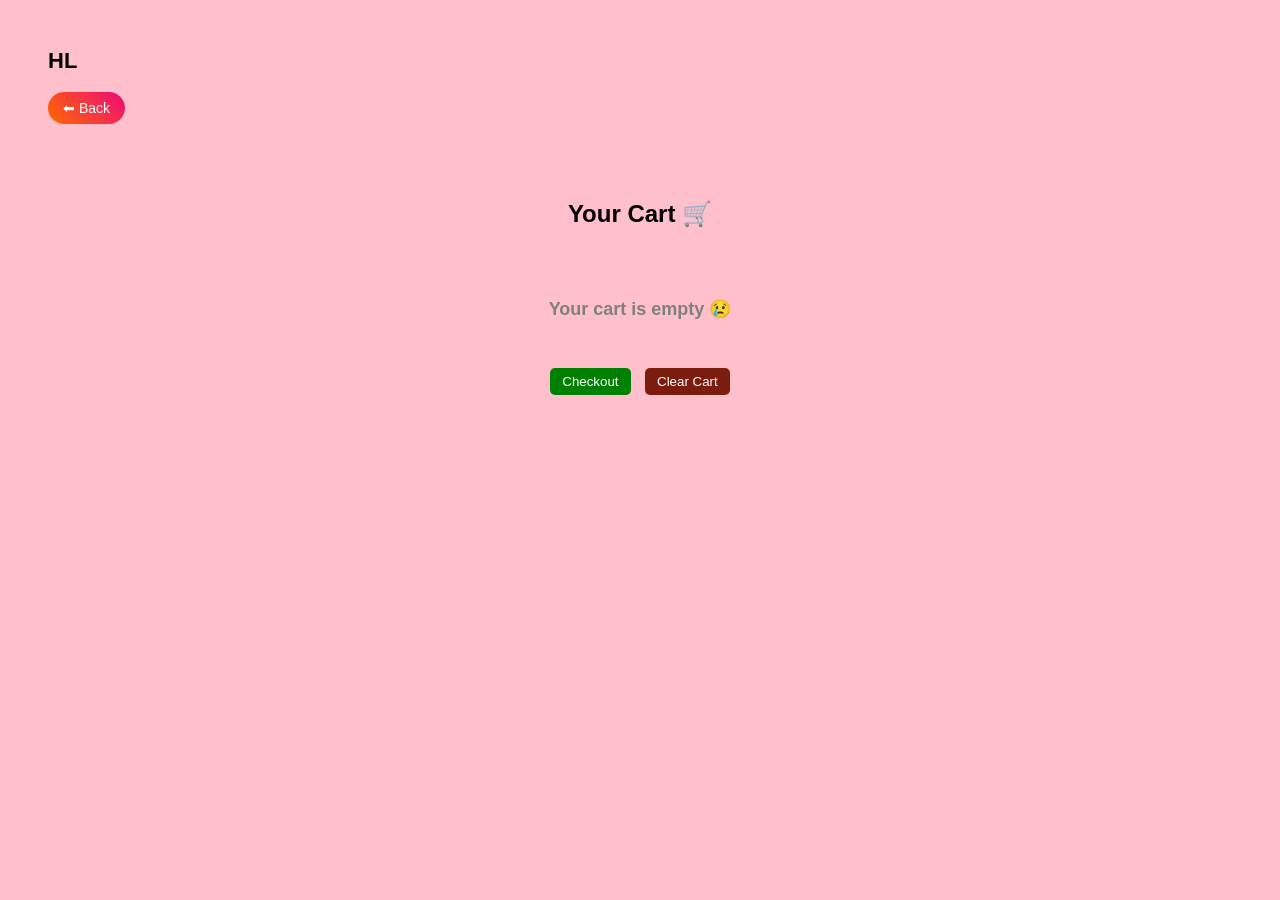
<file: cart.html>
<!DOCTYPE html>
<html>

<head>
    <title>Cart</title>
    <style>
        body {
            font-family: Arial;
            padding: 20px;
            background: pink;
            text-align: center;
        }

        header {
            display: flex;
            flex-direction: column;
            align-items: flex-start;
            padding: 20px;
            background: transparent;
            box-shadow: none;
            gap: 8px;

        }

        /* Logo */
        .logo {
            font-weight: bold;
            font-size: 22px;
            margin-bottom: 10px;
            text-decoration: none;
            color: black;
        }

        /* Back button */
        .back-btn {
            background: linear-gradient(45deg, #ff6a00, #ee0979);
            color: white;
            padding: 8px 15px;
            border-radius: 20px;
            text-decoration: none;
            font-size: 14px;
        }

        /* CART ITEMS */
        #cart-items {
            display: flex;
            flex-direction: column;
            align-items: center;
        }

        #cart-items h3 {
            color: gray;
            margin-top: 50px;
            font-size: 18px;
        }

        .item {
            display: flex;
            justify-content: space-between;
            align-items: center;
            background: white;
            padding: 10px;
            border-radius: 10px;
            margin: 10px 0;
            width: 80%;
            box-shadow: 0 2px 8px rgba(0, 0, 0, 0.1);
        }

        /* IMAGE */
        .item img {
            border-radius: 8px;
            width: 60px;
            height: 60px;
            object-fit: cover;
        }

        /* BUTTON */
        button {
            margin: 10px 5px;
            padding: 6px 12px;
            background: #7b1c0f;
            color: white;
            border: none;
            border-radius: 5px;
            cursor: pointer;
        }

        button:hover {
            opacity: 0.8;
            transform: scale(1.05);
            transition: 0.2s;
        }

        button:first-of-type {
            background: green;
        }

        /* TOTAL */
        .total {
            font-size: 22px;
            font-weight: bold;
            margin-top: 20px;
        }
    </style>

<body>



    <header>
        <a href="index.html" class="logo">HL</a>
        <a href="index.html" class="back-btn">⬅ Back</a>
    </header>
    <br><br>



    <h2>Your Cart 🛒</h2>

    <div id="cart-items"></div>

    <div class="total" id="total"></div>

    <button onclick="goToCheckout()">Checkout</button>
    <button onclick="clearCart()">Clear Cart</button>

    <script>
        function goToCheckout() {
            window.location.href = "checkout.html";
        }

        let cart = JSON.parse(localStorage.getItem("cart")) || [];

        function renderCart() {

            let container = document.getElementById("cart-items");
            container.innerHTML = "";

            let total = 0;

            if (cart.length === 0) {
                container.innerHTML = "<h3>Your cart is empty 😢</h3>";
                document.getElementById("total").innerText = "";
                return;
            }

            cart.forEach((item, index) => {

                let div = document.createElement("div");
                div.classList.add("item");

                div.innerHTML = `
               <img src="${item.image}" width="60"
                 onclick='goToProduct(
    ${JSON.stringify(item.name)}, 
    ${item.price}, 
    ${JSON.stringify(item.image)}, 
    ${JSON.stringify(item.description)}
)'
                 style="cursor:pointer;">

             <div onclick='goToProduct(
    ${JSON.stringify(item.name)}, 
    ${item.price}, 
    ${JSON.stringify(item.image)}, 
    ${JSON.stringify(item.description)}
)'
                style="cursor:pointer;">
                ${item.name} <br>
                ₹${item.price}
</div>

                <div>
                    <button onclick="changeQty(${index}, -1)">-</button>
                    ${item.qty}
                    <button onclick="changeQty(${index}, 1)">+</button>
                </div>

                <button onclick="removeItem(${index})">❌</button>
                `;

                container.appendChild(div);

                total += item.price * item.qty;
            });

            document.getElementById("total").innerText = "Total: ₹" + total;
        }

        function changeQty(index, change) {
            cart[index].qty += change;

            if (cart[index].qty <= 0) {
                cart.splice(index, 1);
            }

            localStorage.setItem("cart", JSON.stringify(cart));
            renderCart();
        }

        function removeItem(index) {
            cart.splice(index, 1);
            localStorage.setItem("cart", JSON.stringify(cart));
            renderCart();
        }

        function clearCart() {
            localStorage.removeItem("cart");
            cart = [];
            renderCart();
        }

        renderCart();
        
        function goToProduct(name, price, image, description) {
    localStorage.setItem("selectedProduct", JSON.stringify({
        name,
        price,
        image,
        description
    }));

    window.location.href = "product.html";
}
    </script>

</body>

</html>
</file>
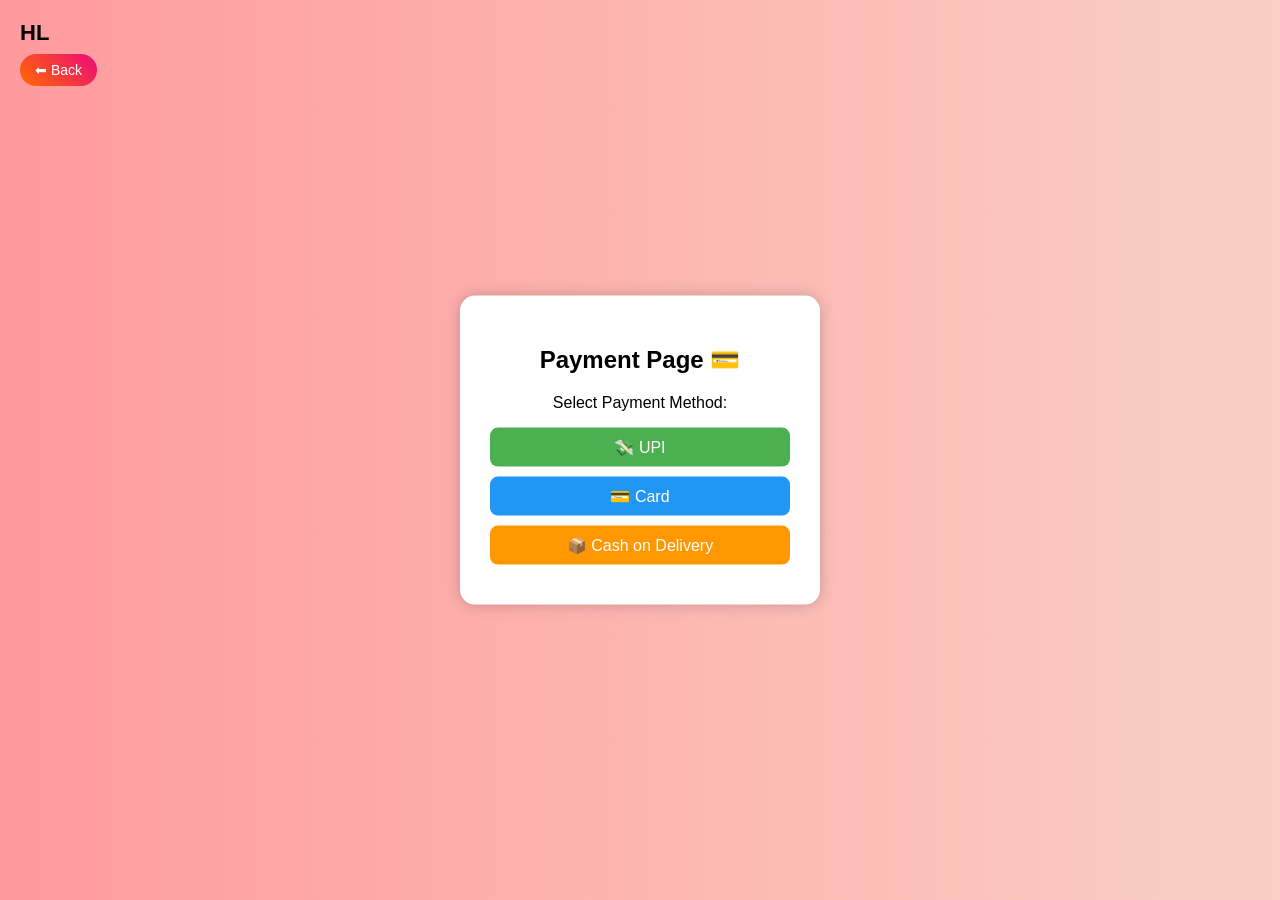
<file: checkout.html>
<!DOCTYPE html>
<html>

<head>
    <title>Checkout</title>

    <style>
        body {
    font-family: Arial;
    background: linear-gradient(to right, #ff9a9e, #fad0c4);
    margin: 0;
}

/* HEADER */
header {
    display: flex;
    flex-direction: column;
    align-items: flex-start;
    padding: 20px;
    gap: 8px;
}

/* LOGO */
.logo {
    color: black;
    text-decoration: none;
    font-weight: bold;
    font-size: 22px;
}

/* BACK BUTTON */
.back-btn {
    background: linear-gradient(45deg, #ff6a00, #ee0979);
    color: white;
    padding: 8px 15px;
    border-radius: 20px;
    text-decoration: none;
    font-size: 14px;
}

/* PAYMENT BOX CENTER */
.box {
    position: absolute;
    top: 50%;
    left: 50%;
    transform: translate(-50%, -50%);

    background: white;
    padding: 30px;
    border-radius: 15px;
    text-align: center;
    width: 300px;
    box-shadow: 0 0 15px rgba(0, 0, 0, 0.2);

    animation: pop 0.4s ease;
}

/* BUTTON */
.btn {
    display: block;
    width: 100%;
    margin: 10px 0;
    padding: 10px;
    border: none;
    border-radius: 8px;
    font-size: 16px;
    cursor: pointer;
}

.btn:hover {
    transform: scale(1.05);
    opacity: 0.9;
}

.btn:active {
    transform: scale(0.95);
}

/* COLORS */
.upi { background: #4CAF50; color: white; }
.card { background: #2196F3; color: white; }
.cod { background: #ff9800; color: white; }

/* ANIMATION */
@keyframes pop {
    0% { transform: translate(-50%, -50%) scale(0.8); opacity: 0; }
    100% { transform: translate(-50%, -50%) scale(1); opacity: 1; }
}
    </style>

</head>

<body>


    <header>
        <a href="index.html" class="logo">HL</a>
        <a href="cart.html" class="back-btn">⬅ Back</a>
    </header>
    <!-- Payment Box -->
    <div class="box">
        <h2>Payment Page 💳</h2>
        <p>Select Payment Method:</p>

        <button class="btn upi" onclick="pay('UPI')">💸 UPI</button>
        <button class="btn card" onclick="pay('Card')">💳 Card</button>
        <button class="btn cod" onclick="pay('COD')">📦 Cash on Delivery</button>
    </div>

    <script>
        function pay(method) {
            localStorage.setItem("paymentMethod", method);
            window.location.href = "success.html";
        }
    </script>

</body>

</html>
</file>
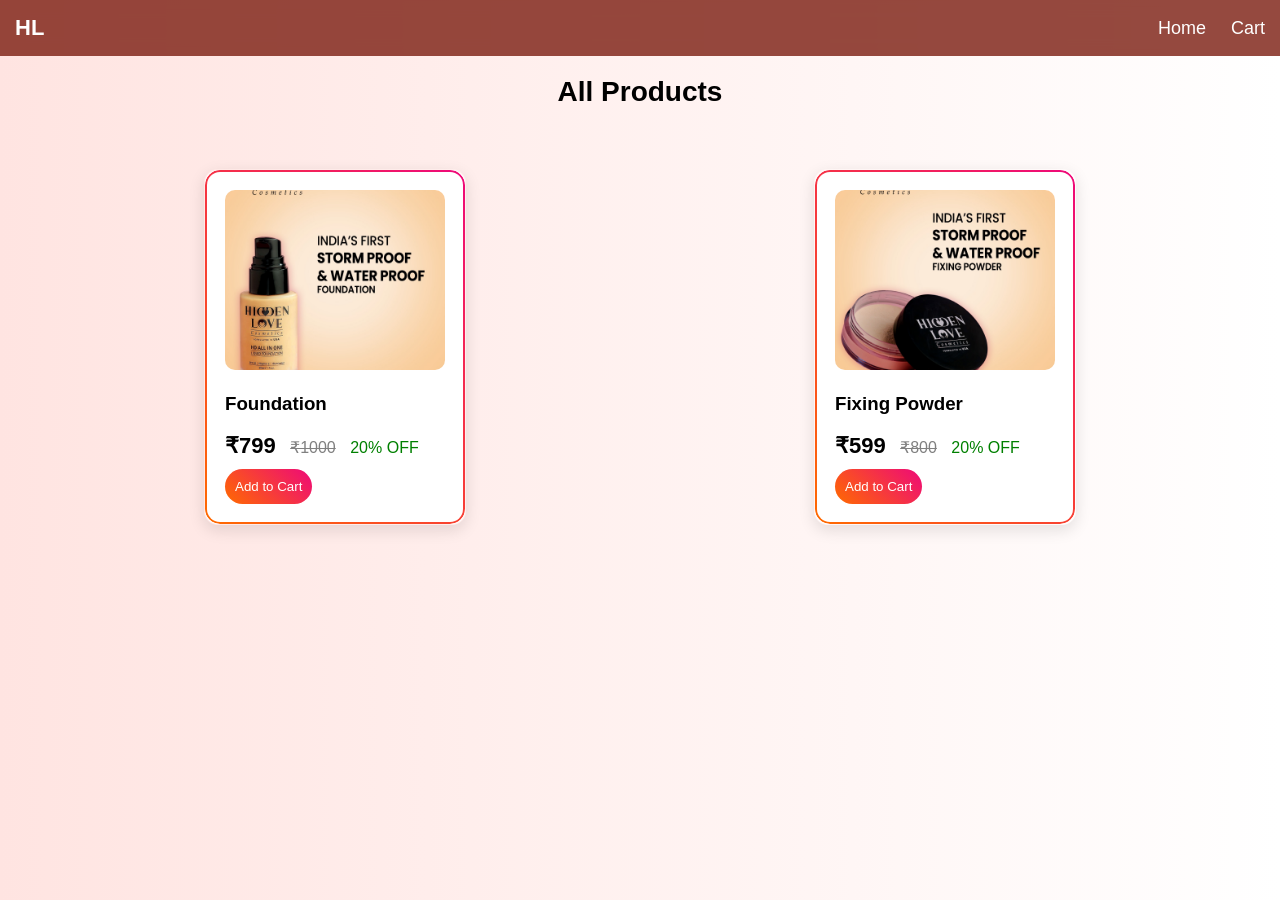
<file: menu.html>
<!DOCTYPE html>
<html>
<head>
    <title>Menu</title>
    <link rel="stylesheet" href="style.css">
    
</head>

<body>

<header>
    <a href="index.html" class="logo">HL</a>

    <nav>
        <a href="index.html">Home</a>
        <a href="cart.html">Cart</a>
    </nav>
</header>

<h2 class="title">All Products</h2>

<section class="products">

    <div class="card">
        <img src="foundation.jpg" alt="Foundation">
        <h3>Foundation</h3>

        <div class="price">
            <span class="new">₹799</span>
            <span class="old">₹1000</span>
            <span class="off">20% OFF</span>
        </div>

        <button onclick="addToCart('Foundation', 799, 'foundation.jpg')">
            Add to Cart
        </button>
    </div>

    <div class="card">
        <img src="fixing-Powder.jpg" alt="Fixing Powder">
        <h3>Fixing Powder</h3>

        <div class="price">
            <span class="new">₹599</span>
            <span class="old">₹800</span>
            <span class="off">20% OFF</span>
        </div>

        <button onclick="addToCart('Fixing Powder', 599, 'fixing-Powder.jpg')">
            Add to Cart
        </button>
    </div>

</section>

<script src="script.js"></script>

</body>
</html>
</file>
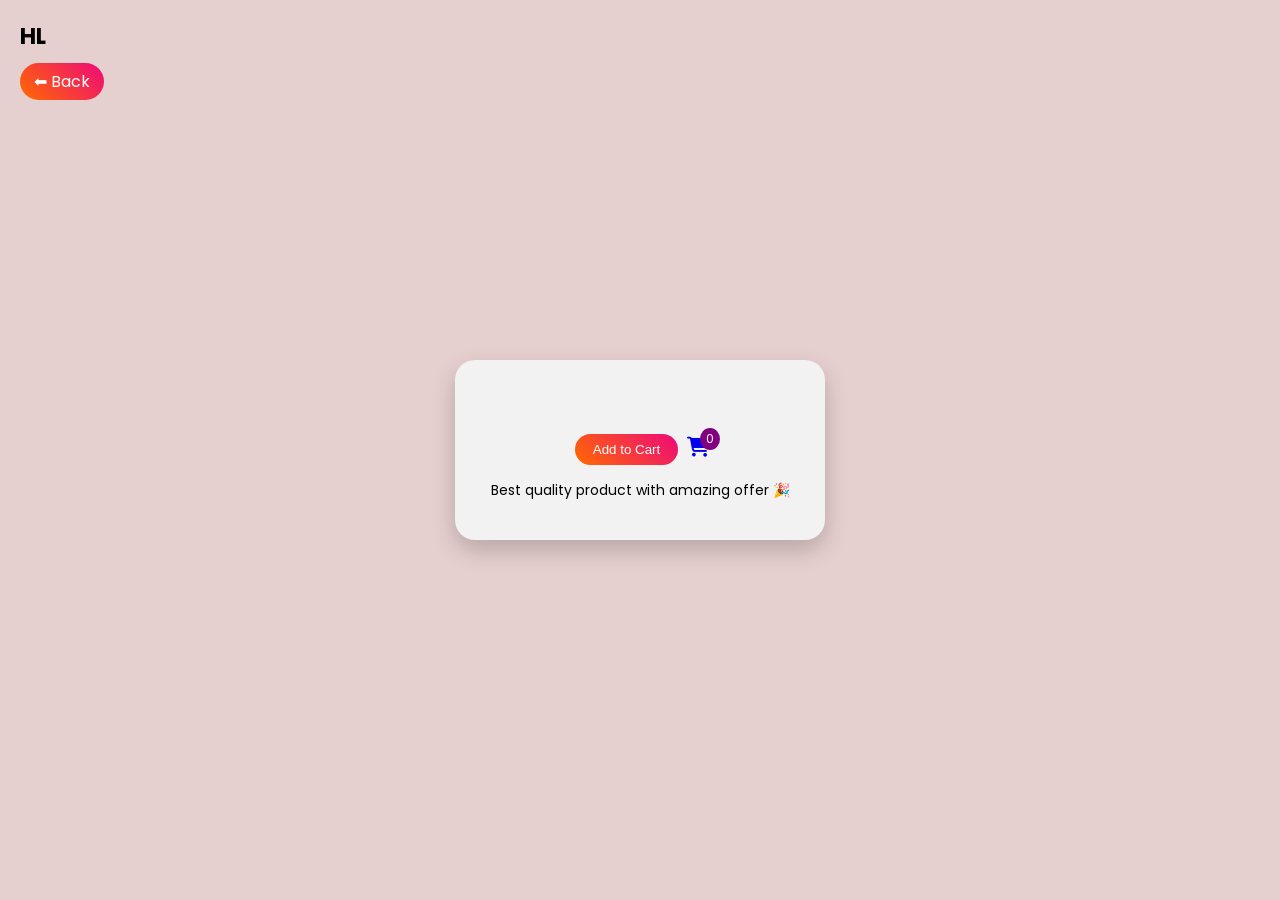
<file: product.html>
<!DOCTYPE html>
<html>

<head>
    <title>Product Details</title>
    <link href="https://fonts.googleapis.com/css2?family=Poppins&display=swap" rel="stylesheet">
    <link rel="stylesheet" href="https://cdnjs.cloudflare.com/ajax/libs/font-awesome/6.5.0/css/all.min.css">
    <style>
        body {
            margin: 0;
            font-family: 'Poppins', sans-serif;
            background: #e6cfcf;
        }

        /* TOP LEFT */
        .top-bar {
            position: absolute;
            top: 20px;
            left: 20px;
        }

        .logo {
            font-size: 22px;
            font-weight: bold;
        }

        .back-btn {
            display: inline-block;
            margin-top: 10px;
            background: linear-gradient(45deg, #ff6a00, #ee0979);
            color: white;
            padding: 6px 14px;
            border-radius: 20px;
            text-decoration: none;
        }

        /* CENTER BOX */
        .container {
            height: 100vh;
            display: flex;
            justify-content: center;
            align-items: center;
        }

        .product-box {
            background: #f2f2f2;
            padding: 25px;
            border-radius: 20px;
            width: 320px;
            text-align: center;
            box-shadow: 0 10px 25px rgba(0, 0, 0, 0.2);
        }

        .product-box img {
            width: 220px;
            border-radius: 15px;
        }

        #p-name {
            margin-top: 10px;
            font-size: 20px;
        }

        #p-price {
            color: #ee0979;
            font-size: 20px;
            margin: 10px 0;
        }

        /* BUTTONS */
        .btn {
            background: linear-gradient(45deg, #ff6a00, #ee0979);
            color: white;
            border: none;
            padding: 8px 18px;
            border-radius: 20px;
            cursor: pointer;
            margin: 5px;
        }

        /* CART */
        .cart {
            margin-top: 10px;
            display: inline-block;
            position: relative;
        }

        .cart i {
            font-size: 20px;
        }

        #cart-count {
            position: absolute;
            top: -8px;
            right: -10px;
            background: purple;
            color: white;
            font-size: 12px;
            padding: 2px 6px;
            border-radius: 50%;
        }

        p {
            margin-top: 10px;
            font-size: 14px;
        }
    </style>
</head>

<body> <!-- LEFT TOP -->
    <div class="top-bar">
        <div class="logo">HL</div>
        <a href="index.html" class="back-btn">⬅ Back</a>
    </div> <!-- CENTER -->
    <div class="container">
        <div class="product-box"> 
            <img id="p-img">
            <h2 id="p-name"></h2>
            <h3 id="p-price"></h3> 
            <p id="p-desc"></p>
            <button class="btn" onclick="addToCart()">Add to Cart</button>
            <a href="cart.html"
                class="cart"> <i class="fa-solid fa-cart-shopping"></i> <span id="cart-count">0</span> </a>
            <p>Best quality product with amazing offer 🎉</p>
        </div>
    </div>
    <script> 
        let product = JSON.parse(localStorage.getItem("selectedProduct"));

if (product) {
    document.getElementById("p-name").innerText = product.name;
    document.getElementById("p-price").innerText = "₹" + product.price;
    document.getElementById("p-img").src = product.image;

    // ✅ SAFE CHECK
    if (product.description) {
        let descArr = product.description.split("|");
        let html = "";

        descArr.forEach(item => {
            html += "✔ " + item + "<br>";
        });

        document.getElementById("p-desc").innerHTML = html;
    } else {
        document.getElementById("p-desc").innerText = "No description available";
    }
}
function addToCart() {
    let cart = JSON.parse(localStorage.getItem("cart")) || [];

    let existing = cart.find(item =>
        item.name.toLowerCase() === product.name.toLowerCase()
    );

    if (existing) {
        existing.qty += 1;
    } else {
        cart.push({
             name: product.name,
             price: product.price,
             image: product.image,
             description: product.description, 
             qty: 1
});
    }

    localStorage.setItem("cart", JSON.stringify(cart));
    updateCartCount();
}

function updateCartCount() {
    let cart = JSON.parse(localStorage.getItem("cart")) || [];

    let current = cart.find(item =>
        item.name.toLowerCase() === product.name.toLowerCase()
    );

    let count = current ? current.qty : 0;

    document.getElementById("cart-count").innerText = count;
}

// initial load
updateCartCount();
    </script>
</body>

</html>
</file>
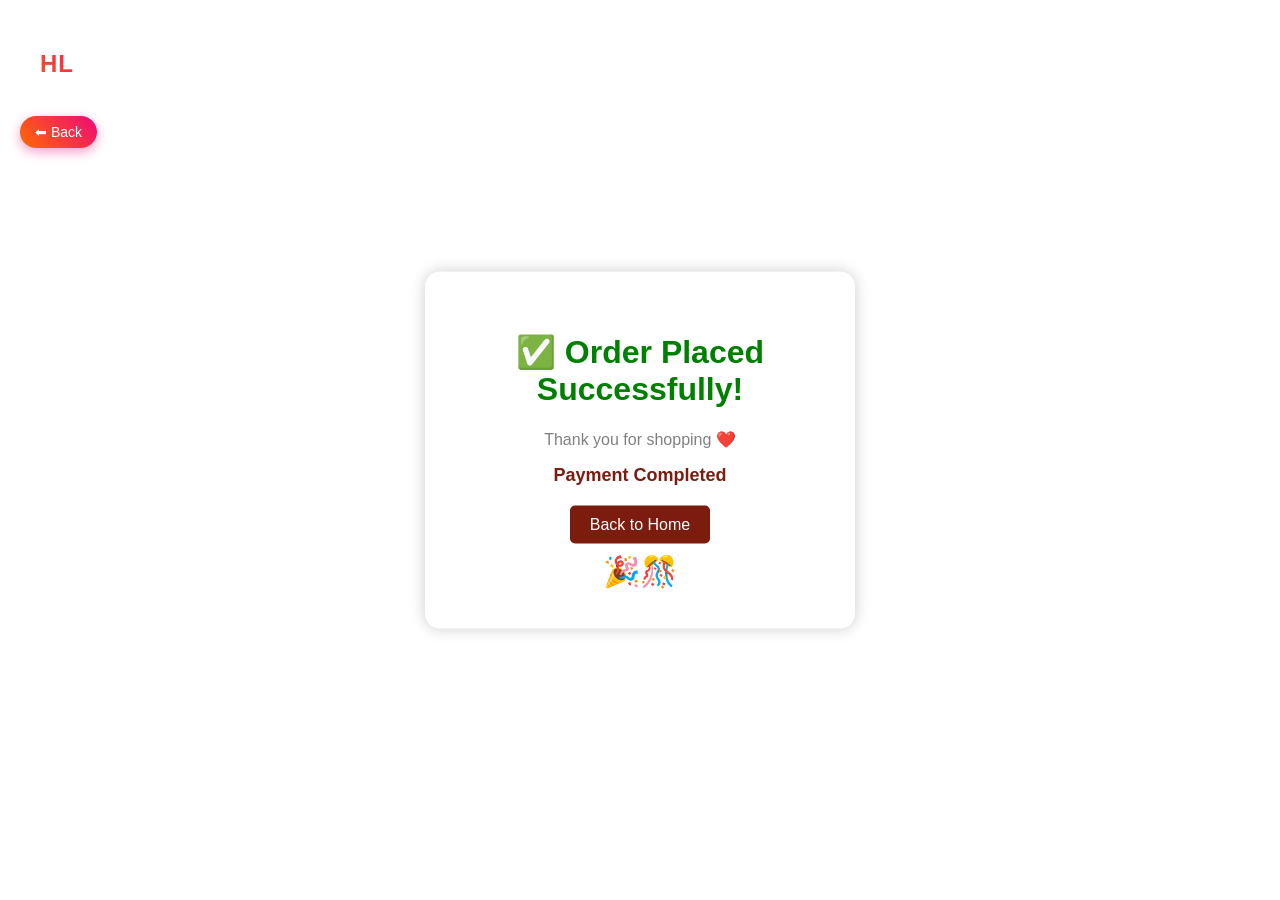
<file: success.html>
<!DOCTYPE html>
<html>

<head>
    <title>Success</title>
    <style>
        body {
            font-family: Arial;
            background: linear-gradient(to right, #a18cd1, #fbc2eb);
            margin: 0;
        }

        /* HEADER */
        header {
            position: absolute;
            top: 20px;
            left: 20px;
            display: flex;
            flex-direction: column;
            gap: 8px;
        }

        /* LOGO */
        .logo {
            font-size: 24px;
            font-weight: bold;
            text-decoration: none;
            letter-spacing: 1px;

            background: linear-gradient(45deg, #ff6a00, #ee0979);
            -webkit-background-clip: text;
            -webkit-text-fill-color: transparent;
            transition: 0.3s;
        }

        .logo:hover {
            transform: scale(1.1);
            transition: 0.3s;
        }

        /* BACK BUTTON */
        .back-btn {
            background: linear-gradient(45deg, #ff6a00, #ee0979);
            color: white;
            padding: 8px 15px;
            border-radius: 20px;
            text-decoration: none;
            font-size: 14px;
            box-shadow: 0 4px 12px rgba(238, 9, 121, 0.4);
        }

        .back-btn:hover {
            transform: scale(1.1);
            opacity: 0.9;
        }

        /* BOX */
        .box {
            position: absolute;
            top: 50%;
            left: 50%;
            transform: translate(-50%, -50%);

            background: white;
            padding: 40px;
            border-radius: 15px;
            text-align: center;
            width: 350px;
            box-shadow: 0 0 15px rgba(0, 0, 0, 0.2);

            animation: pop 0.5s ease;
        }

        .box:hover {
            transform: translate(-50%, -50%) scale(1.03);
            transition: 0.3s;
        }

        /* POP ANIMATION */
        @keyframes pop {
            0% {
                transform: translate(-50%, -50%) scale(0.7);
                opacity: 0;
            }

            100% {
                transform: translate(-50%, -50%) scale(1);
                opacity: 1;
            }
        }

        /* TEXT */
        h1 {
            color: green;
        }

        p {
            color: gray;
        }

        .method {
            margin-top: 10px;
            font-weight: bold;
            color: #7b1c0f;
            font-size: 18px;
        }

        /* BUTTON LINK */
        a {
            display: inline-block;
            margin-top: 20px;
            padding: 10px 20px;
            background: #7b1c0f;
            color: white;
            text-decoration: none;
            border-radius: 5px;
        }



        /* EMOJI ANIMATION */
        .box::after {
            content: "🎉🎊";
            font-size: 30px;
            display: block;
            margin-top: 10px;
            animation: bounce 1s infinite;
        }

        @keyframes bounce {

            0%,
            100% {
                transform: translateY(0);
            }

            50% {
                transform: translateY(-10px);
            }
        }
    </style>


</head>

<body>



    <header>
        <a href="index.html" class="logo">HL</a>
        <a href="checkout.html" class="back-btn">⬅ Back</a>
    </header>

    <div class="box">
        <h1>✅ Order Placed Successfully!</h1>
        <p>Thank you for shopping ❤️</p>

        <div class="method" id="payment"></div>

        <a href="index.html">Back to Home</a>
    </div>

    <script>
        let method = localStorage.getItem("paymentMethod");

        document.getElementById("payment").innerText =
            method ? "Payment: " + method : "Payment Completed";

        // clear cart
        localStorage.removeItem("cart");

        setTimeout(() => {
            window.location.href = "index.html";
        }, 5000);
    </script>

</body>

</html>
</file>
<file: style.css>
body {
    margin: 0;
    font-family: 'Poppins', sans-serif;
    background: linear-gradient(to right, #ffe4e1, #fff);
}

/* Navbar */

header {
    display: flex;
    justify-content: space-between;
    align-items: center;
    padding: 15px;
    background: rgba(123, 28, 15, 0.8);
    color: white;
    backdrop-filter: blur(10px);
    position: sticky;
    top: 0;
    z-index: 1000;
}

* {
    transition: all 0.3s ease;
}

.logo {
    font-size: 22px;
    font-weight: bold;
    cursor: pointer;
    text-decoration: none;
    color: white;
}

.logo:hover {
    color: yellow;
}

nav a {
    margin: 0;
    color: white;
    text-decoration: none;
    
}


nav {
    display: flex;
    gap: 25px;
    align-items: center;
}

nav i {
    font-size: 22px;
}

nav a i {
    font-size: 24px;
    display: inline-block;
}

nav a i {
    color: white;
}

/* Banner */

.banner {
    position: relative;

}

.banner {
    width: 100%;
    height: 40vh;
    overflow: hidden;
    background:
        linear-gradient(rgba(123, 28, 15, 0.6), rgba(123, 28, 15, 0.6)),
        url("banner.jpg");

    background-size: cover;
    background-position: center;
    display: flex;
    justify-content: center;
    align-items: center;
}

.banner-text {
    position: absolute;
    top: 30%;
    right: 10%;
    color: white;
    text-align: center;
}
.banner-text {
    backdrop-filter: blur(5px);
    padding: 10px 20px;
    border-radius: 10px;
}
.card:hover {
    box-shadow: 0 15px 30px rgba(238, 9, 121, 0.3);
}
.card button:active {
    transform: scale(0.95);
}


.banner-text button {
    background: linear-gradient(45deg, #ff6a00, #ee0979);
    color: white;
    padding: 12px 25px;
    border: none;
    border-radius: 25px;
    cursor: pointer;
}

.banner-text button:hover {
    transform: scale(1.1);
}


.slider {
    width: 90%;
    height: 100%;
    position: relative;
}

img {
    max-width: 100%;
}

.slide {
    display: none;
    width: 100%;
    height: 100%;
    object-fit: cover;
    transition: opacity 0.5s;
}


/* Title */

.title {
    text-align: center;
    margin: 20px;

}

/* Products */

.products {
    display: grid;
    grid-template-columns: repeat(auto-fit, minmax(220px, 1fr));
    gap: 20px;
    padding: 40px;
}

.title {
    font-size: 28px;
    font-weight: bold;
}

.card {
    background: white;
    padding: 20px;
    border-radius: 15px;
    width: 100%;
    max-width: 220px;
    margin: auto;
    box-shadow: 0 5px 15px rgba(0, 0, 0, 0.1);
    cursor: pointer;
    border: 2px solid transparent;
    background-clip: padding-box;
    position: relative;
}

.card img {
    width: 100%;
    height: 180px;
    object-fit: cover;
}

.card:hover {
    transform: translateY(-10px) scale(1.03);
    box-shadow: 0 15px 25px rgba(0, 0, 0, 0.2);
}


.price {
    margin: 10px 0;
}


.price .new {
    font-size: 22px;
    font-weight: bold;
}

.price .old {
    text-decoration: line-through;
    color: gray;
    margin-left: 10px;
}

.price .off {
    color: green;
    margin-left: 10px;
}

.card button {
    background: linear-gradient(45deg, #ff6a00, #ee0979);
    color: white;
    border: none;
    padding: 10px;
    border-radius: 20px;
    cursor: pointer;
}

.card button:hover {
    opacity: 0.8;
}

.card button {
    position: relative;
    overflow: hidden;
}

.card button::after {
    content: "";
    position: absolute;
    width: 100px;
    height: 100px;
    background: rgba(255, 255, 255, 0.5);
    top: 50%;
    left: 50%;
    transform: translate(-50%, -50%) scale(0);
    border-radius: 50%;
    opacity: 0;
}

.card button:active::after {
    transform: translate(-50%, -50%) scale(2);
    opacity: 1;
    transition: 0.4s;
}

.cart-icon {
    position: relative;
}

#cart-count {
    position: absolute;
    top: -8px;
    right: -10px;
    background: yellow;
    color: black;
    border-radius: 50%;
    padding: 2px 6px;
    font-size: 12px;
}

.cart-btn {
    background: linear-gradient(45deg, #ff6a00, #ee0979);
    color: white;
    border: none;
    padding: 10px;
    border-radius: 8px;
    cursor: pointer;
    transition: 0.3s;
}

.cart-btn:hover {
    transform: scale(1.05);
    opacity: 0.9;
}

.card img {
    border-radius: 10px;
    transition: 0.3s;
}

.card:hover img {
    transform: scale(1.05);
}

nav a:hover {
    color: yellow;
}

nav a.active {
    color: yellow;
}

.card:hover h3 {
    color: #ee0979;
}



@keyframes bounce {
    0% {
        transform: scale(1);
    }

    50% {
        transform: scale(1.4);
    }

    100% {
        transform: scale(1);
    }
}

.bounce {
    animation: bounce 0.3s;
}



.card::before {
    content: "";
    position: absolute;
    inset: 0;
    border-radius: 15px;
    padding: 2px;
    background: linear-gradient(45deg, #ff6a00, #ee0979);
    -webkit-mask:
        linear-gradient(#fff 0 0) content-box,
        linear-gradient(#fff 0 0);
    -webkit-mask-composite: xor;
    mask-composite: exclude;
}

html {
    scroll-behavior: smooth;
}

.banner-text h1,
.banner-text h2 {
    text-shadow: 2px 2px 10px rgba(0, 0, 0, 0.5);
}

/* 📱 Mobile view */
@media (max-width: 768px) {

    header {
        flex-direction: column;
        gap: 10px;
        text-align: center;
    }

    nav {
        gap: 15px;
    }

    .banner {
        height: 50vh;
    }

    

    .banner-text h1 {
        font-size: 22px;
    }

    .banner-text h2 {
        font-size: 16px;
    }

    .products {
        grid-template-columns: repeat(2, 1fr);
        padding: 20px;
    }



    .card img {
        height: 140px;
    }
}
nav a {
    font-size: 18px;
}

@media (max-width: 768px) {

    header {
        flex-direction: column;
        gap: 10px;
        text-align: center;
    }

    nav {
        gap: 15px;
    }

    nav a {
        font-size: 14px;
    }

    .banner {
        height: 35vh;  /* 🔥 correct */
    }

    .banner-text h1 {
        font-size: 22px;
    }

    .banner-text h2 {
        font-size: 16px;
    }

    .products {
        grid-template-columns: repeat(2, 1fr);
        padding: 15px;
        gap: 15px;
    }

    .card img {
        height: 140px;
    }

    .title {
        margin: 10px;
    }
    .banner {
    height: 40vh;
}

}
</file>
